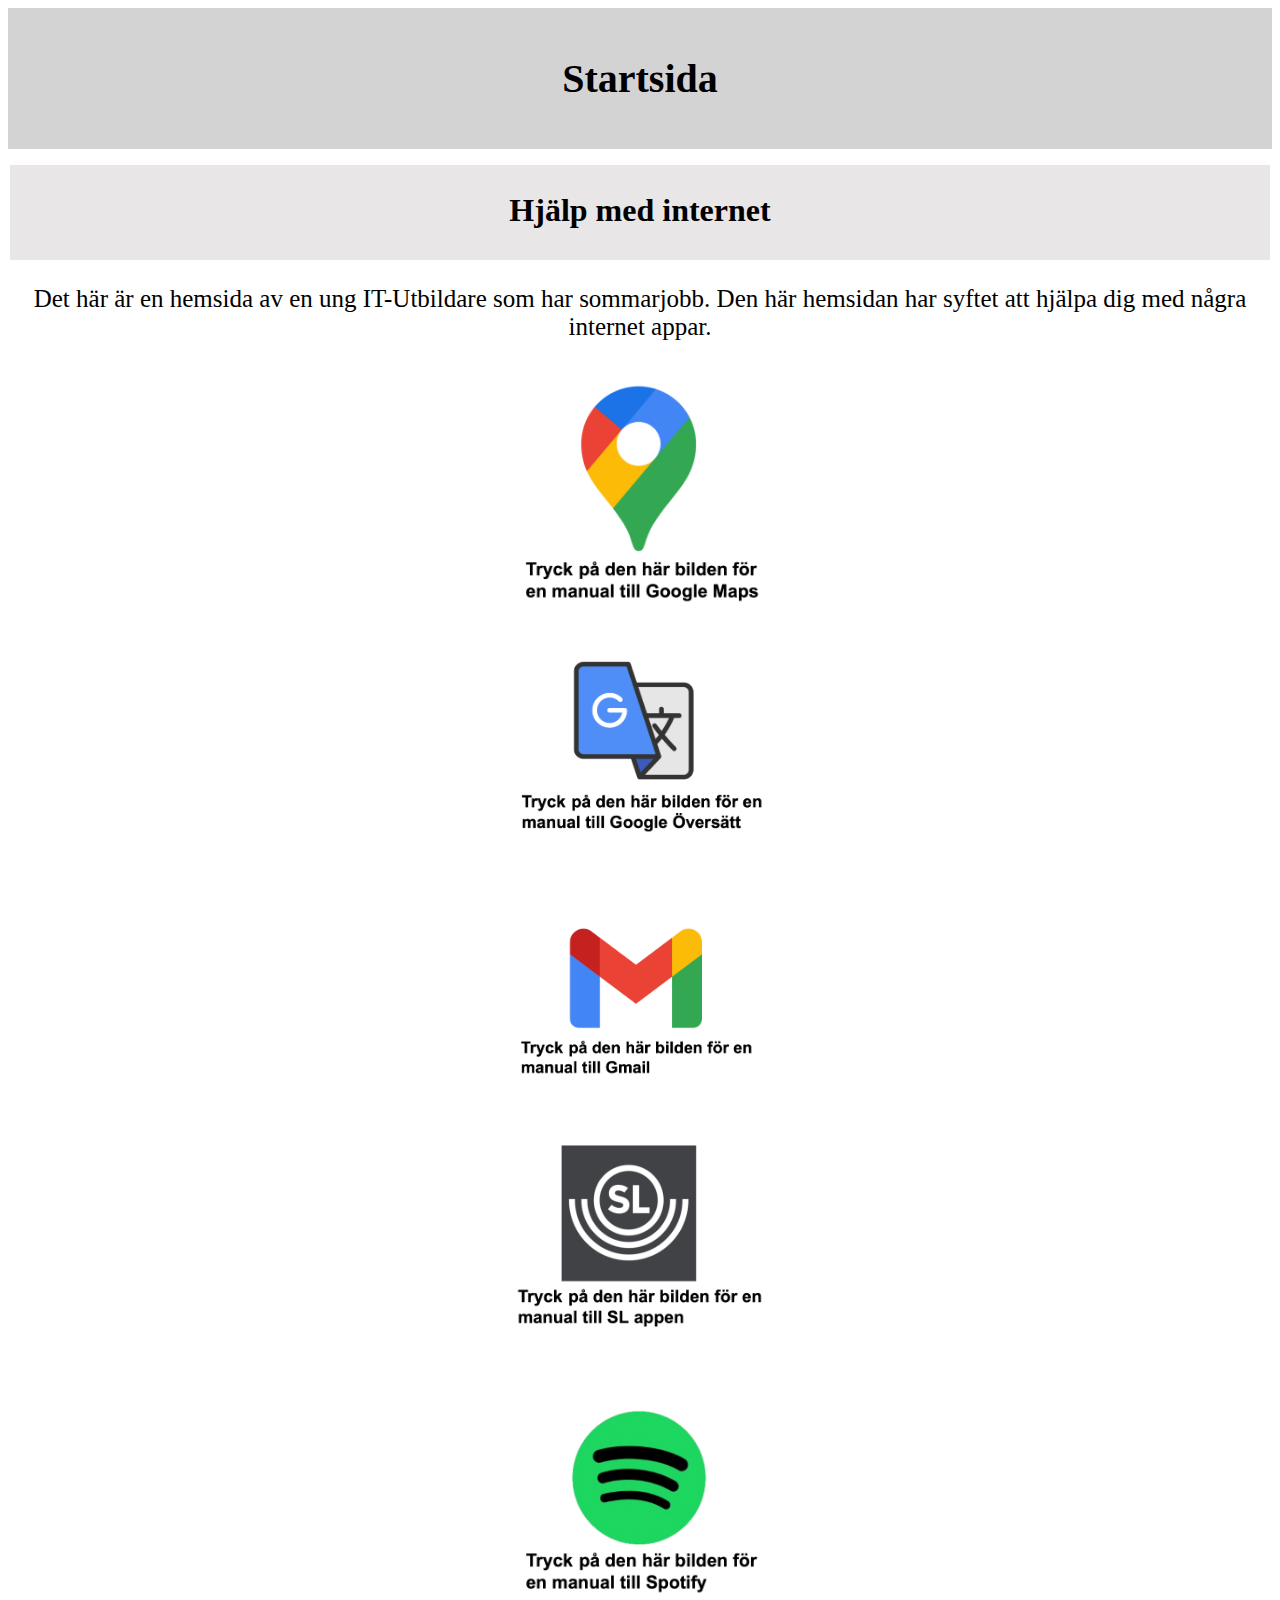
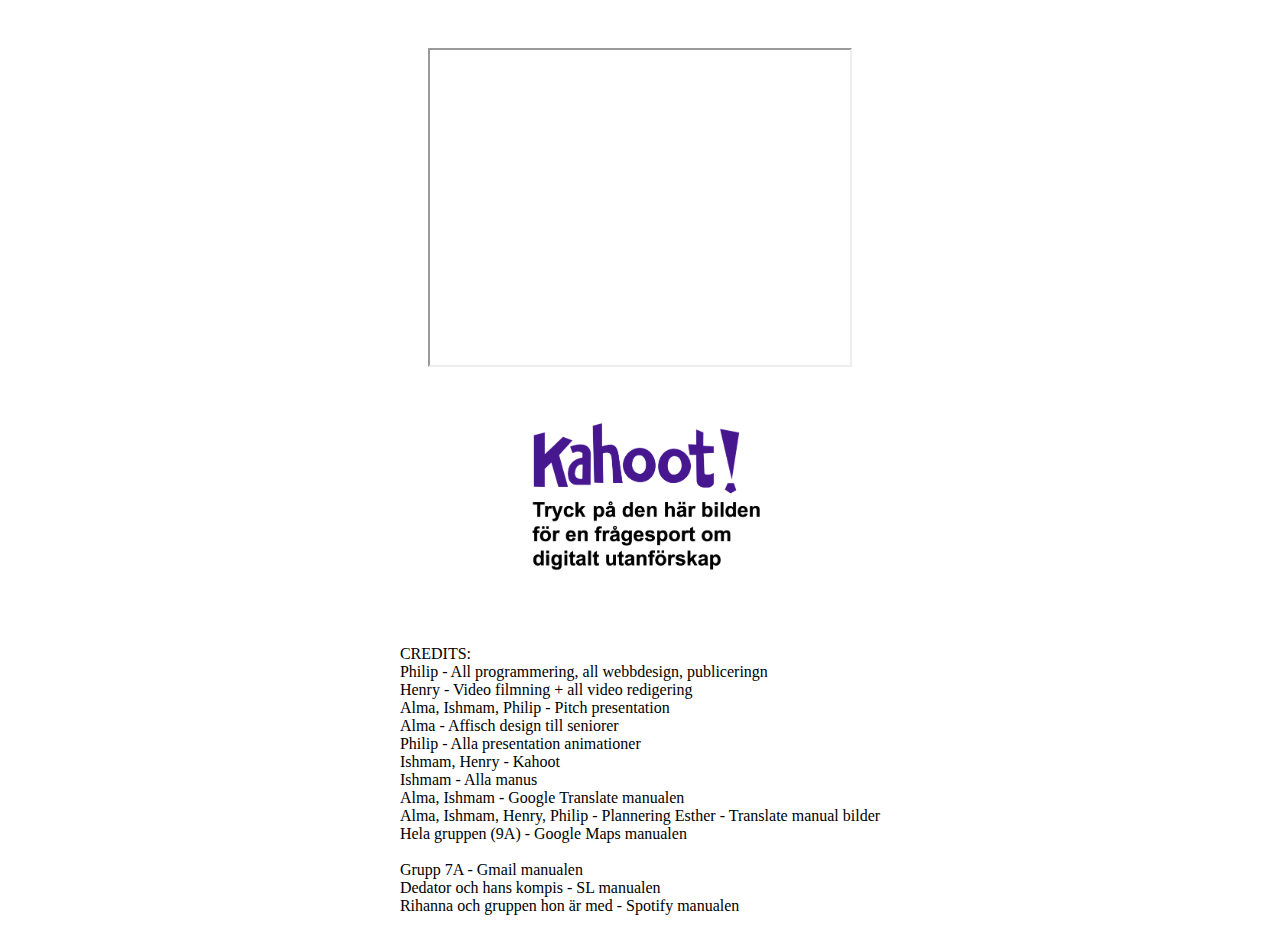
<file: index.html>
<!DOCTYPE html>
<html lang="sv">
<head>
    <meta charset="UTF-8">
    <meta name="viewport" content="width=device-width, initial-scale=1.0">
    <title>Guide till seniorer</title>
</head>
<body>

    <div class="menu">
<a class="startsida" href="index.html"><h1>Startsida</h1></a>
    </div>

    <fieldset class="Title"><h1>Hjälp med internet</h1></fieldset>
    <p class="intro">Det här är en hemsida av en ung IT-Utbildare som har sommarjobb. Den här hemsidan har syftet att hjälpa dig med några internet appar.</p>
    <a href="googlemapshjälp.html"><img class="linkbild" src="./googlemapsmanual/linkbild.png" style="max-width:100%;height:auto;"></a>
     <a href="googleöversätthjälp.html"><img class="linkbild" src="./googleöversättmanual/linkbild2.png" style="max-width:100%;height:auto;"></a>
    <a href="gmailhjälp.html"><img class="linkbild" src="./gmailmanual/linkbild4.png" style="max-width:100%;height:auto;"></a>
    <a href="SLhjälp.html"><img class="linkbild" src="./SLmanual/linkbild5.png" style="max-width:100%;height:auto;"></a>
    <a href="spotifyhjälp.html"><img class="linkbild" src="./spotifymanual/linkbild3.png" style="max-width:100%;height:auto;"></a>
    <iframe class="video" width="420" height="315" src="https://www.youtube.com/embed/DLd9DmNLRag?cc_load_policy=1" allow="accelerometer; autoplay; clipboard-write; encrypted-media; gyroscope; picture-in-picture" allowfullscreen></iframe>
    <a href="https://kahoot.it/challenge/?quiz-id=1c2a83bd-29e8-4c5c-8b15-1bd9ce31f4e0&single-player=true"><img class="linkbild" src="linkbild4.png" style="max-width:100%;height:auto;"></a>
    <!-- <div class="legal">Jag äger inte någon logga eller bild i den här hemsidan. Den här websidan tjänar inte pengar och syftar inte på att intränga på Copyright. Den här websidan är gjord av en sommarjobbare.</div> -->
    <p class="credit">CREDITS:<br>
        Philip - All programmering, all webbdesign, publiceringn<br>
        Henry - Video filmning + all video redigering<br>
        Alma, Ishmam, Philip - Pitch presentation<br>
        Alma - Affisch design till seniorer<br>
        Philip - Alla presentation animationer<br>
        Ishmam, Henry - Kahoot<br>
        Ishmam - Alla manus<br>
        Alma, Ishmam - Google Translate manualen<br>
        Alma, Ishmam, Henry, Philip - Plannering
        Esther - Translate manual bilder<br>
        Hela gruppen (9A) - Google Maps manualen<br><br>

        Grupp 7A - Gmail manualen<br>
        Dedator och hans kompis - SL manualen<br>
        Rihanna och gruppen hon är med - Spotify manualen<br>
    </p>
    <link rel="stylesheet" href="Äldrehjälpstyle.css">
</body>
</html>
</file>
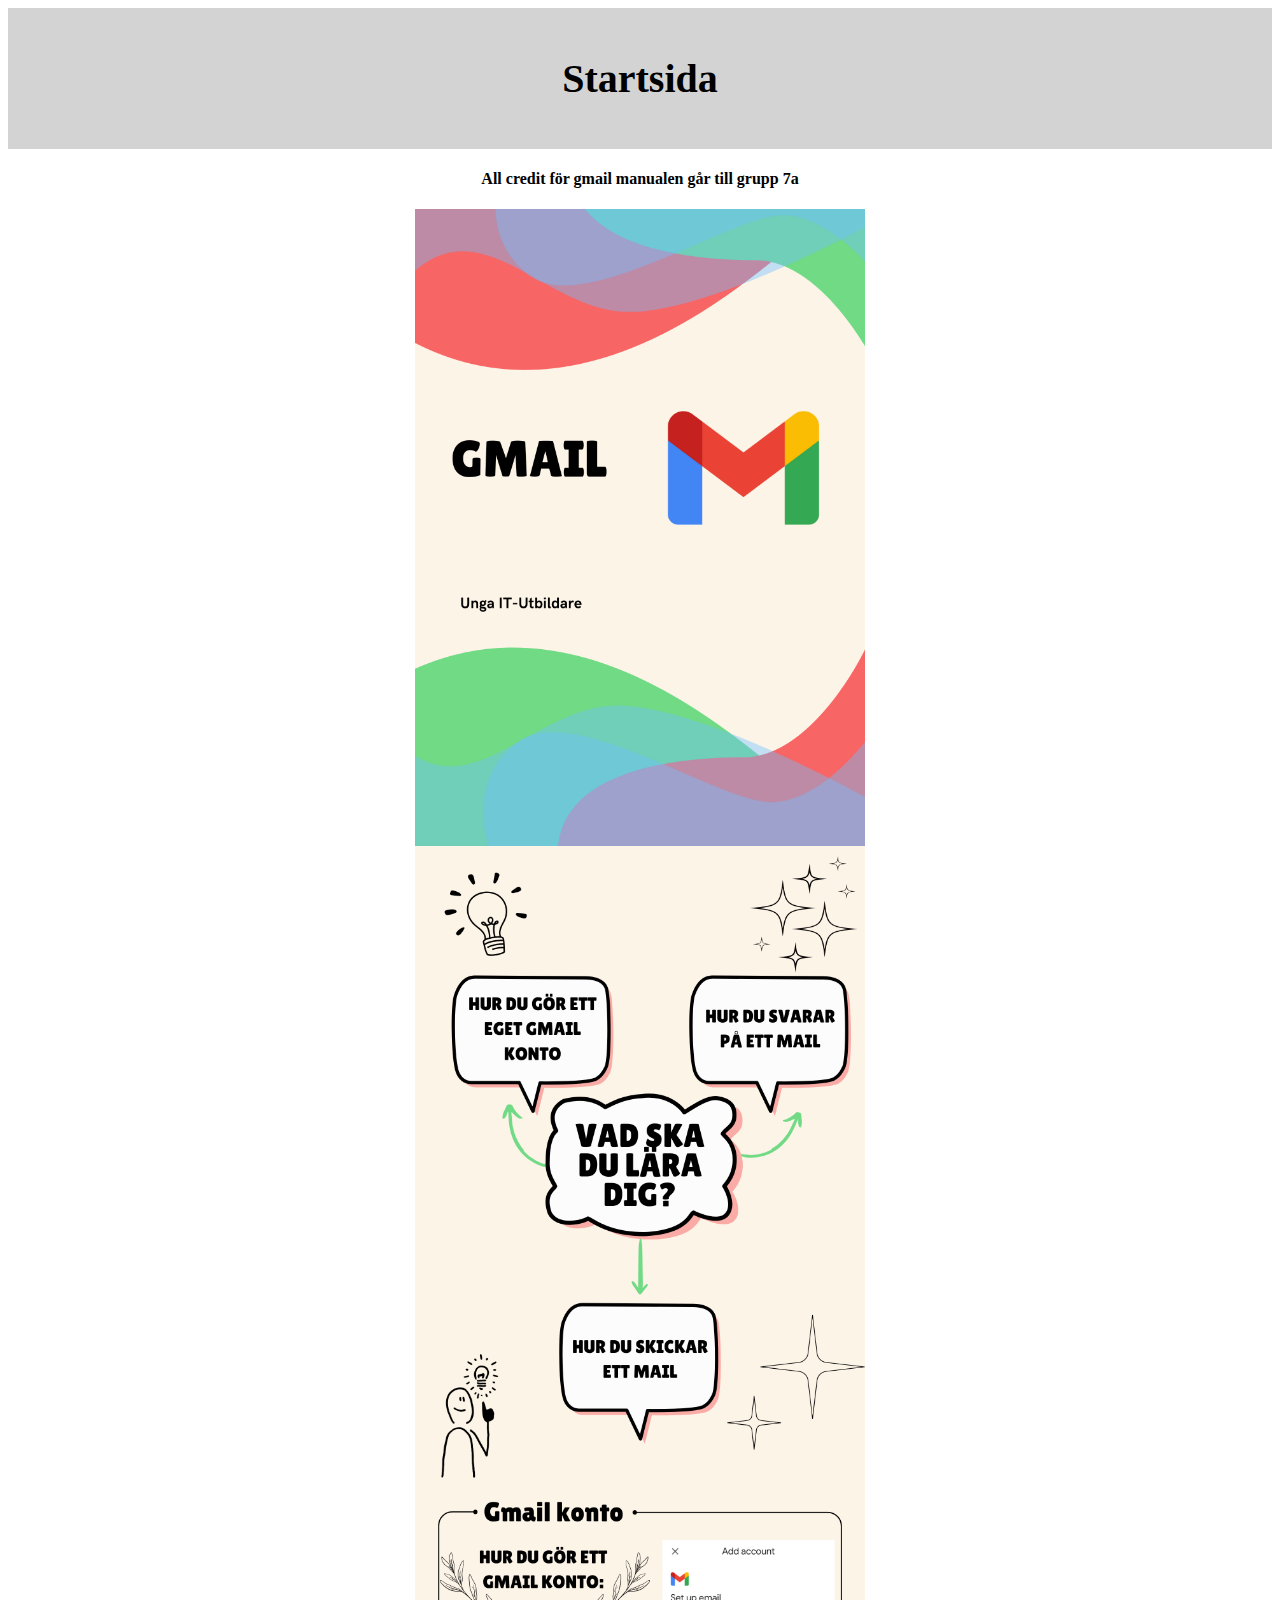
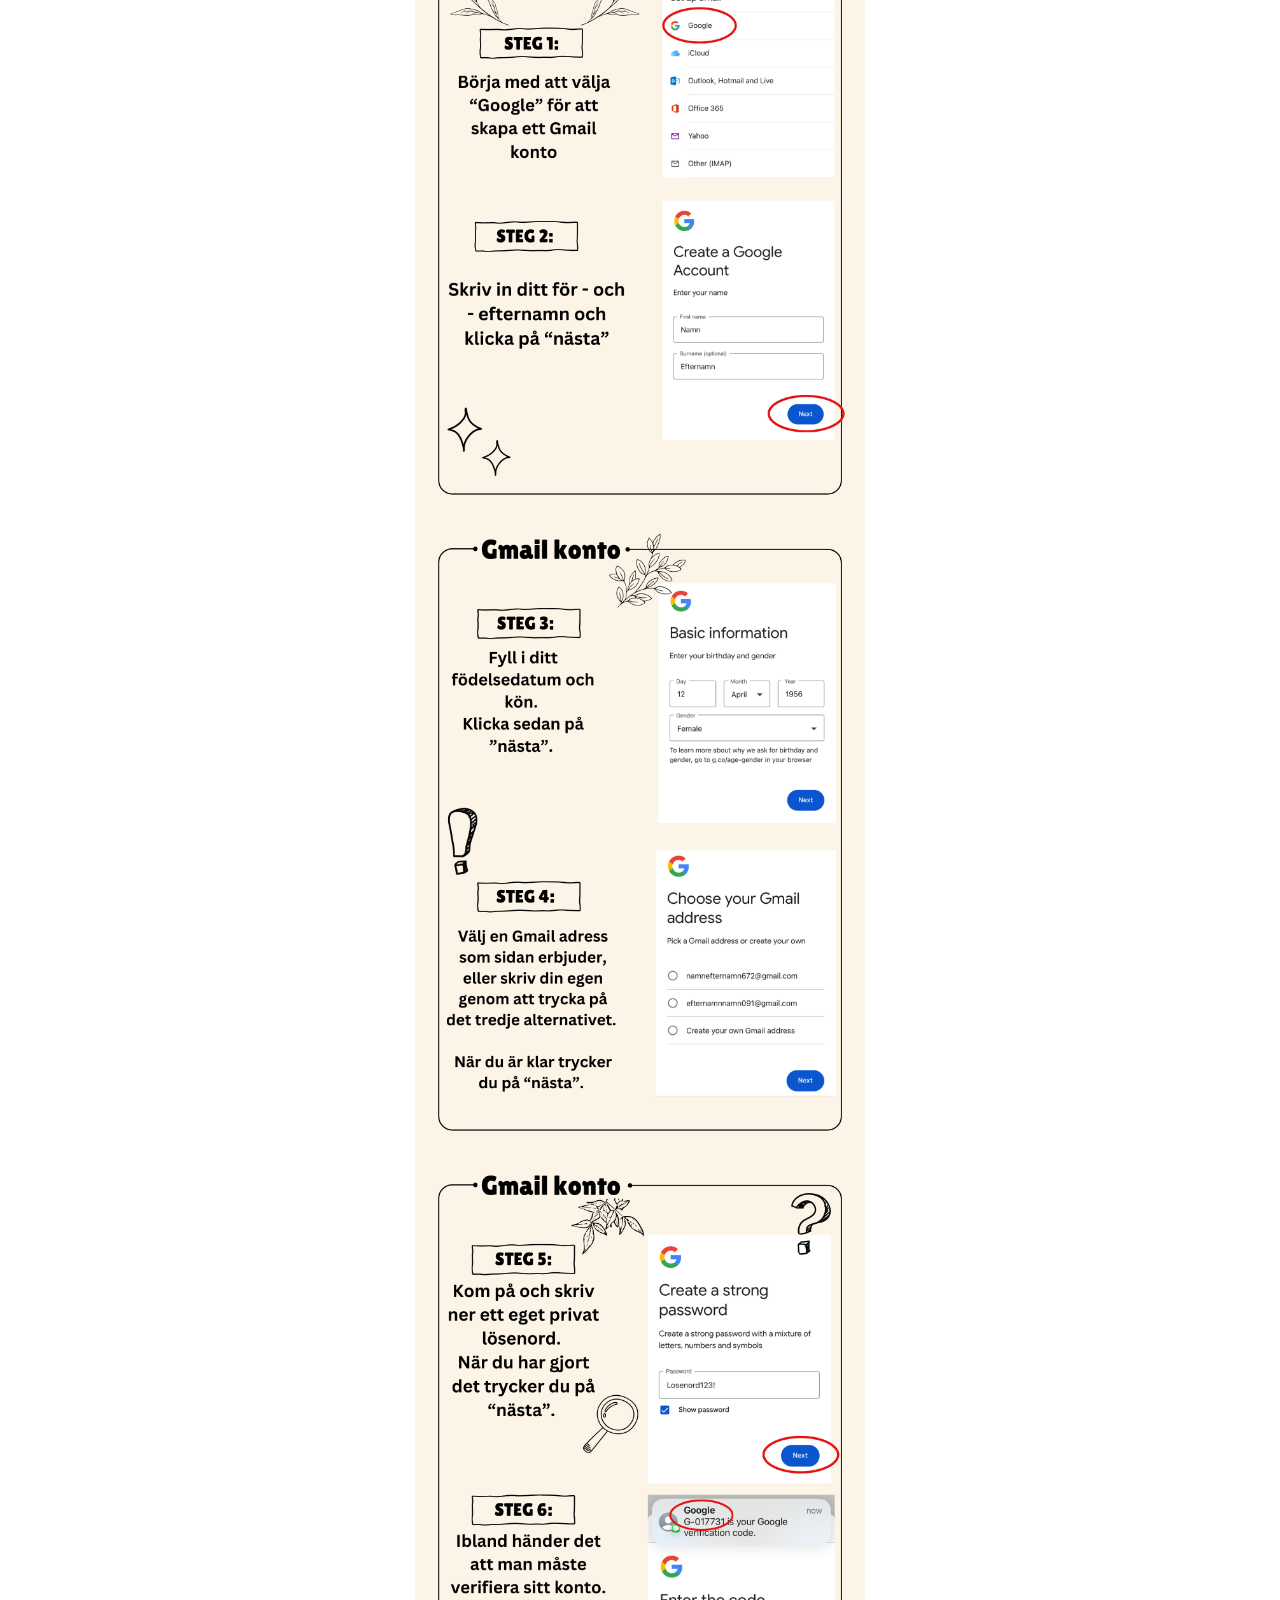
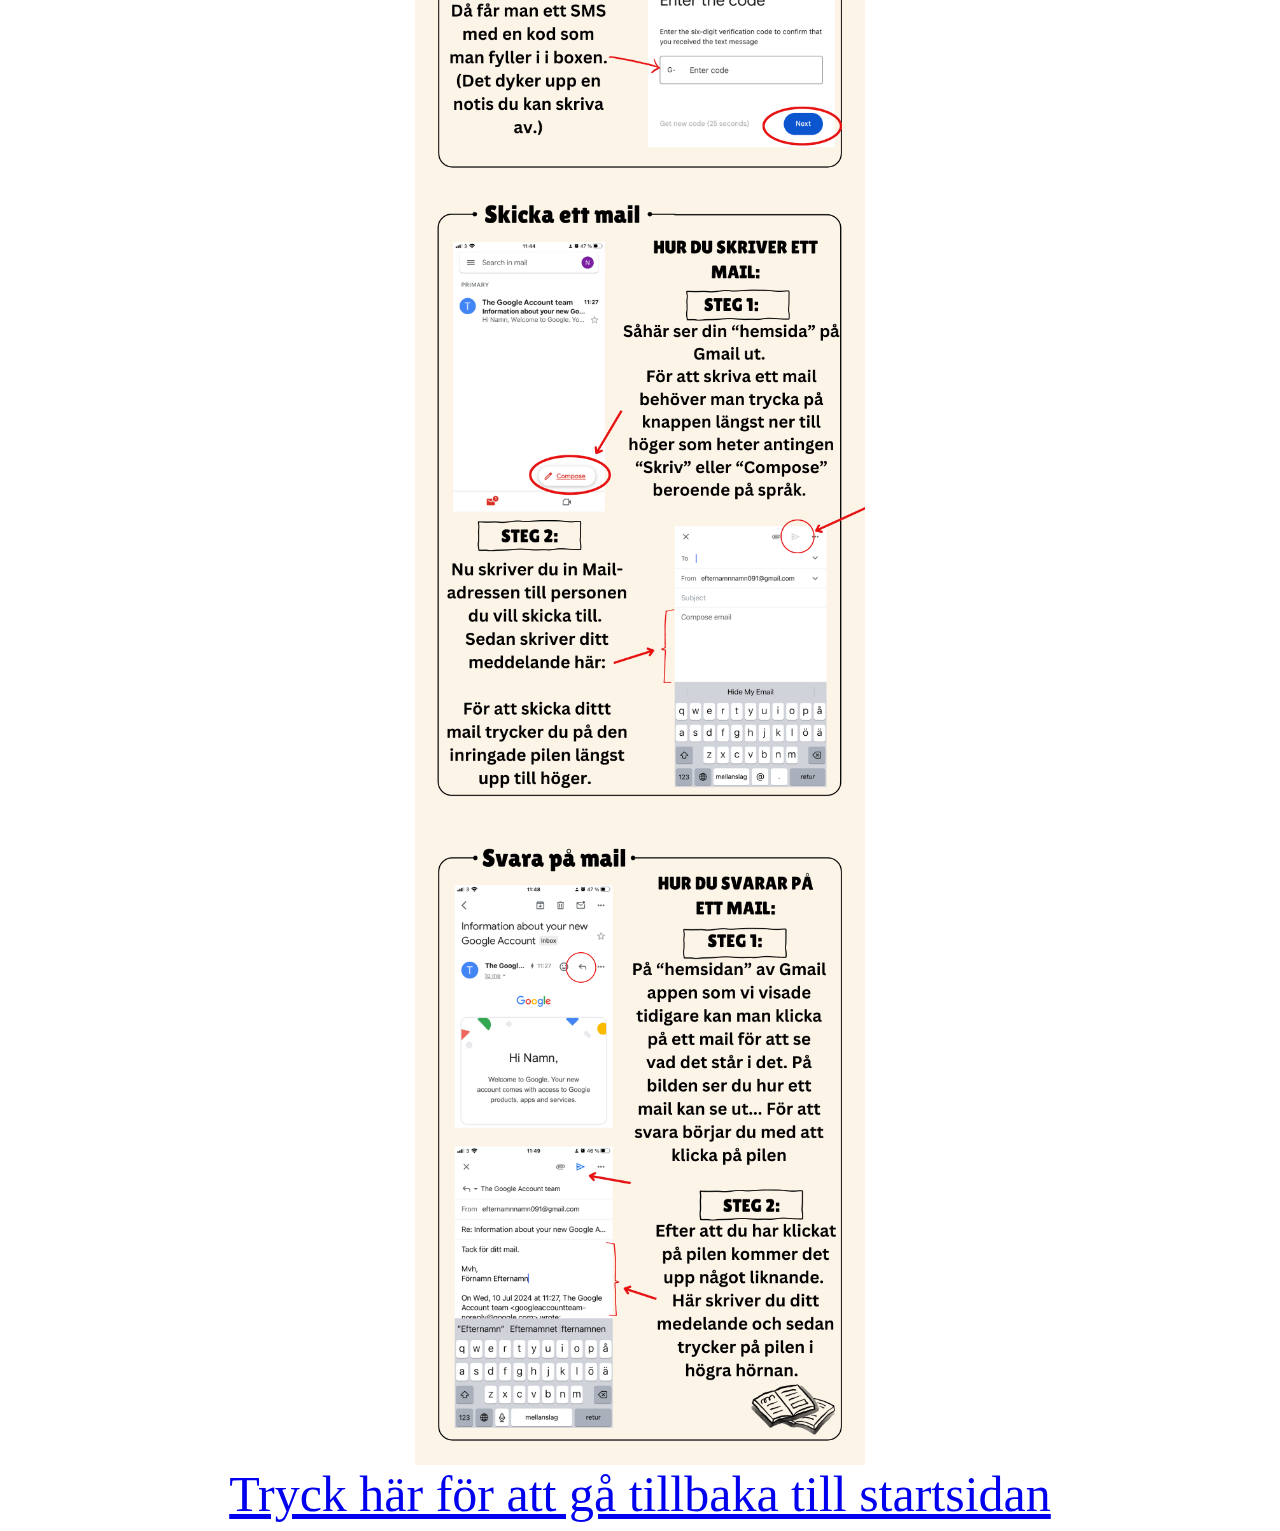
<file: gmailhjälp.html>
<!DOCTYPE html>
<html lang="en">
<head>
    <meta charset="UTF-8">
    <meta name="viewport" content="width=device-width, initial-scale=1.0">
    <title>Gmail</title>
</head>
<body>
    <div class="menu">
        <a class="startsida" href="index.html"><h1>Startsida</h1></a>
            </div>
            <h4 class="credit">All credit för gmail manualen går till grupp 7a</h4>
    <img class="manualimg" src="./gmailmanual/1.png">
    <img class="manualimg" src="./gmailmanual/2.png">
    <img class="manualimg" src="./gmailmanual/3.png">
    <img class="manualimg" src="./gmailmanual/4.png">
    <img class="manualimg" src="./gmailmanual/5.png">
    <img class="manualimg" src="./gmailmanual/6.png">
    <img class="manualimg" src="./gmailmanual/7.png">
    <center><a class="tillbaka" href="index.html">Tryck här för att gå tillbaka till startsidan</a></center>
        <link rel="stylesheet" href="Äldrehjälpstyle.css">
</body>
</html>
</file>
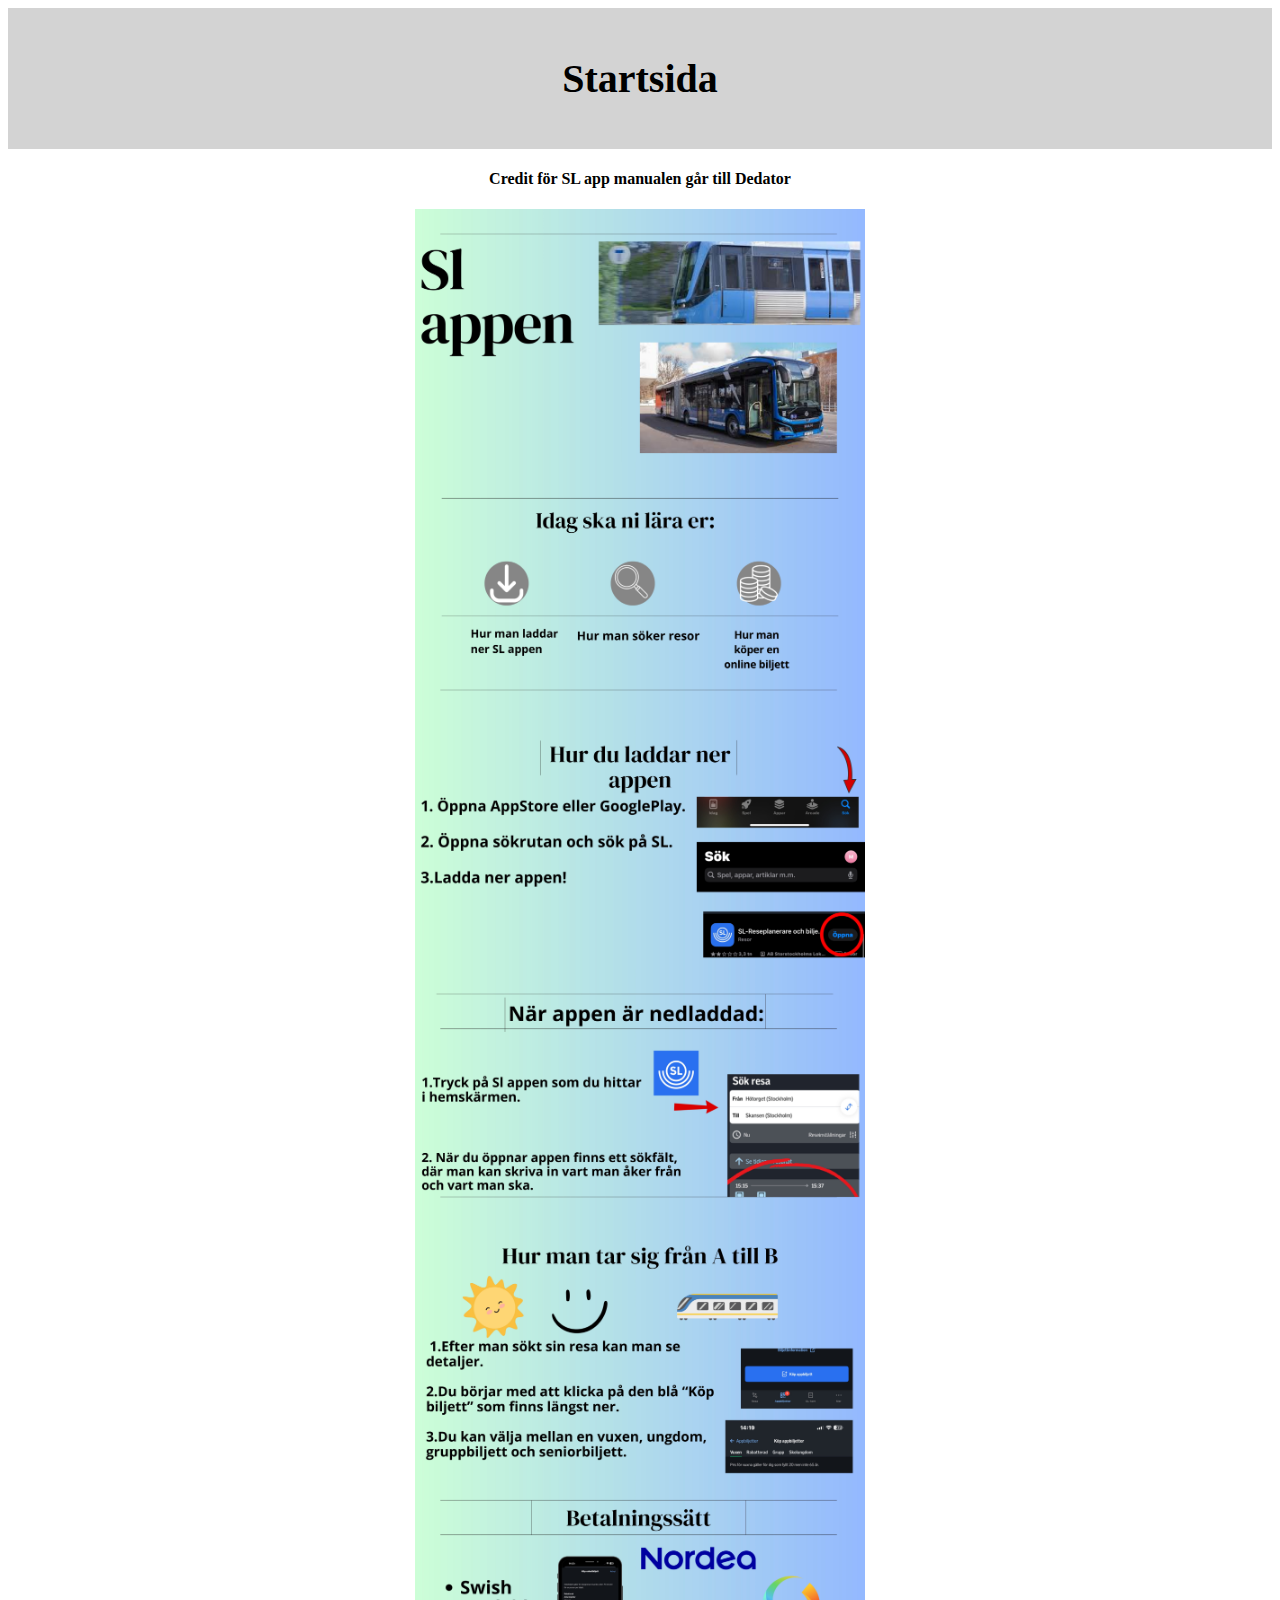
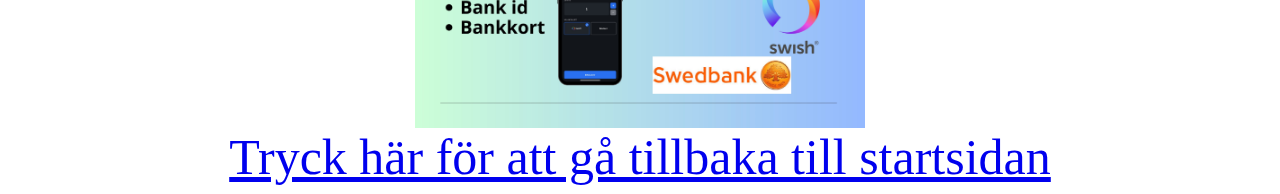
<file: SLhjälp.html>
<!DOCTYPE html>
<html lang="sv">
<head>
    <meta charset="UTF-8">
    <meta name="viewport" content="width=device-width, initial-scale=1.0">
    <title>SL appen</title>
</head>
<body>
    <div class="menu">
    <a class="startsida" href="index.html"><h1>Startsida</h1></a>
            </div>
            <h4 class="credit">Credit för SL app manualen går till Dedator</h4>
            <img class="manualimg" src="./SLmanual/Sl appen-1.jpg">
            <img class="manualimg" src="./SLmanual/Sl appen-2.jpg">
            <img class="manualimg" src="./SLmanual/Sl appen-3.jpg">
            <img class="manualimg" src="./SLmanual/Sl appen-4.jpg">
            <img class="manualimg" src="./SLmanual/Sl appen-5.jpg">
            <img class="manualimg" src="./SLmanual/Sl appen-6.jpg">
            <center><a class="tillbaka" href="index.html">Tryck här för att gå tillbaka till startsidan</a></center>
    <link rel="stylesheet" href="Äldrehjälpstyle.css">
</body>
</html>
</file>
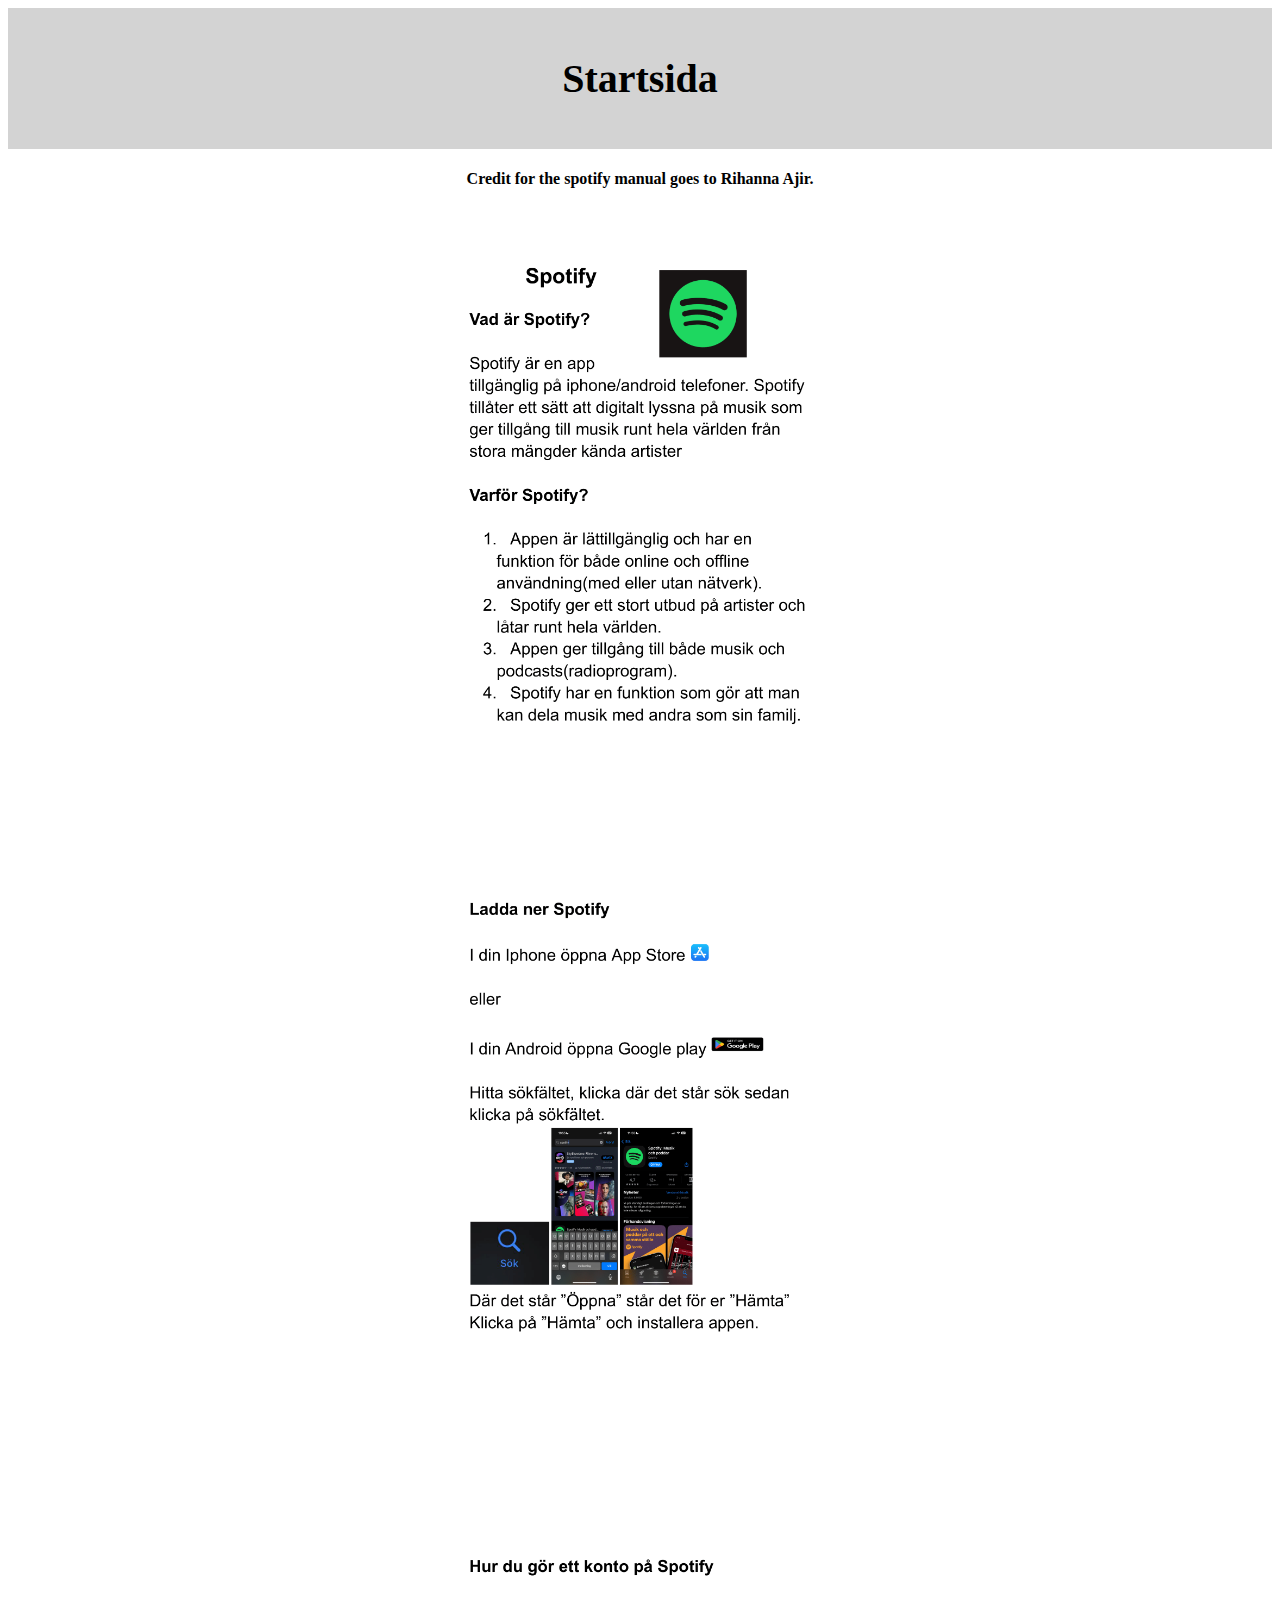
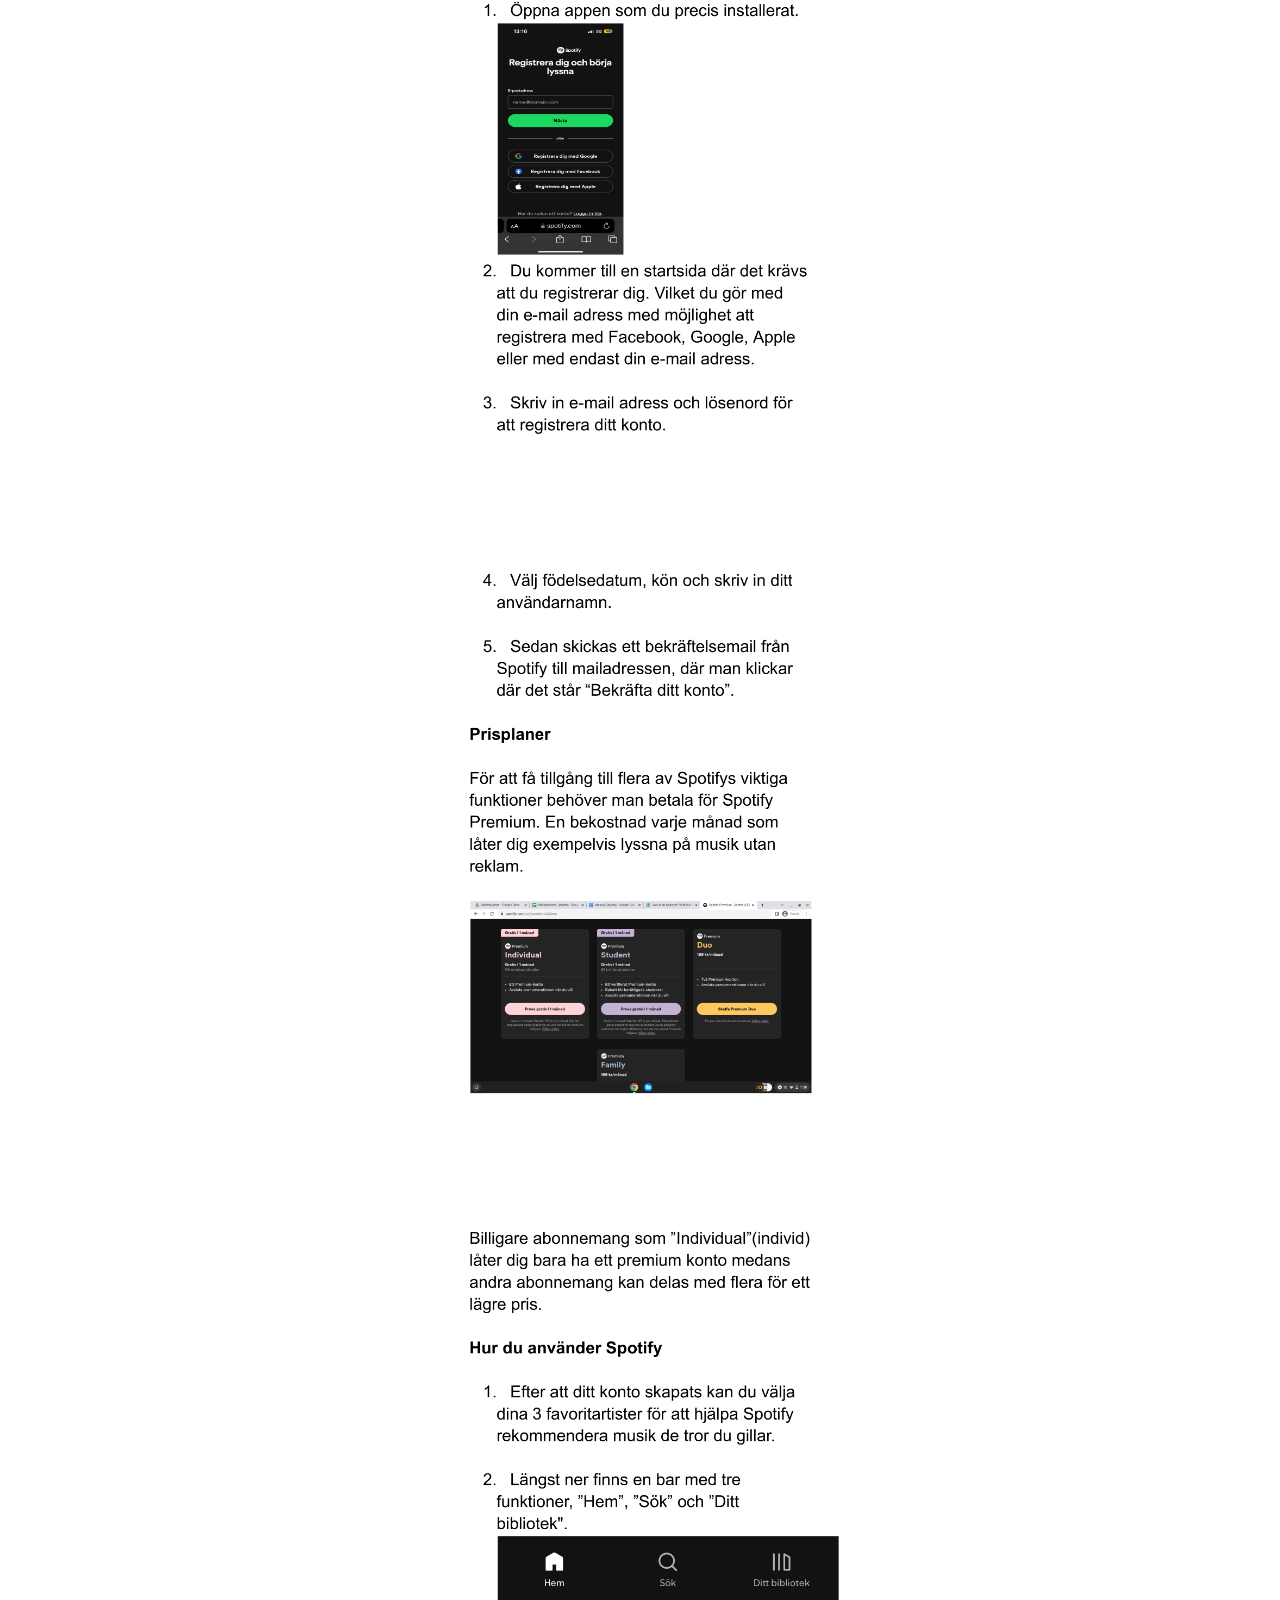
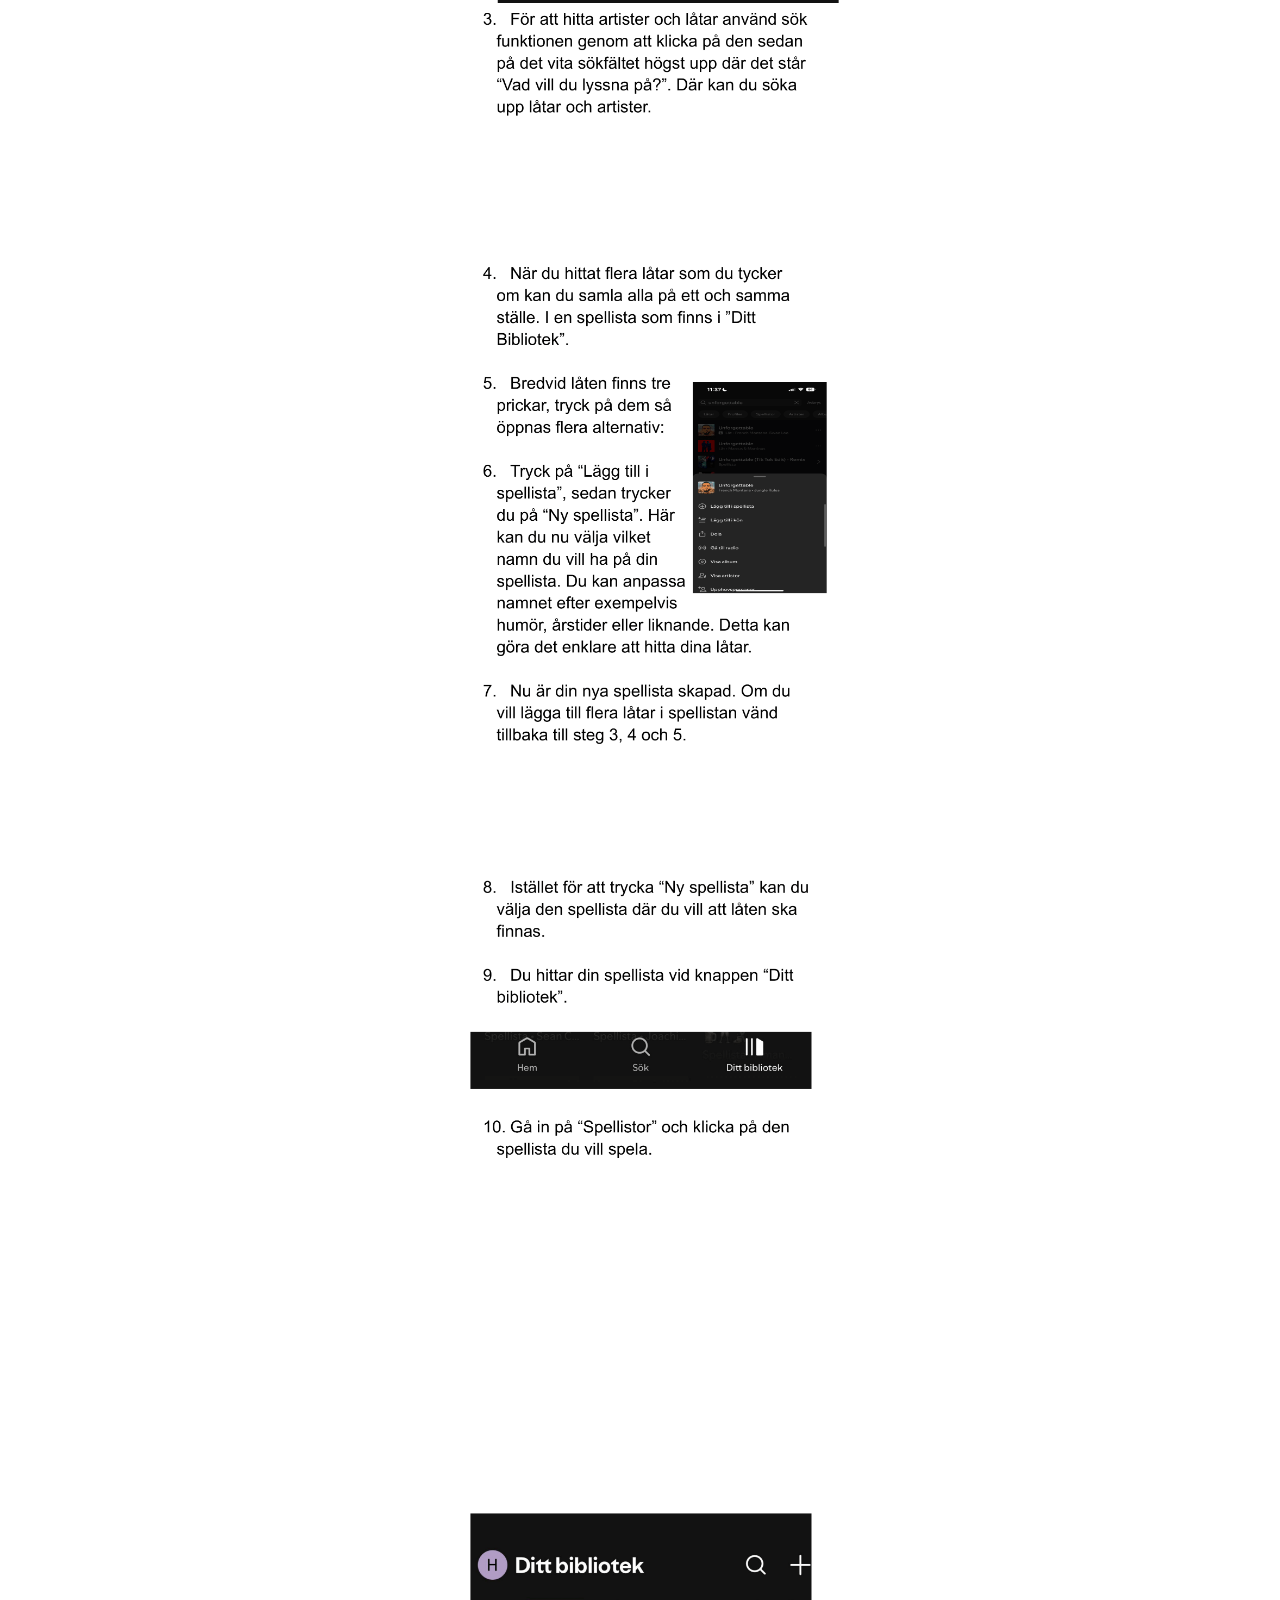
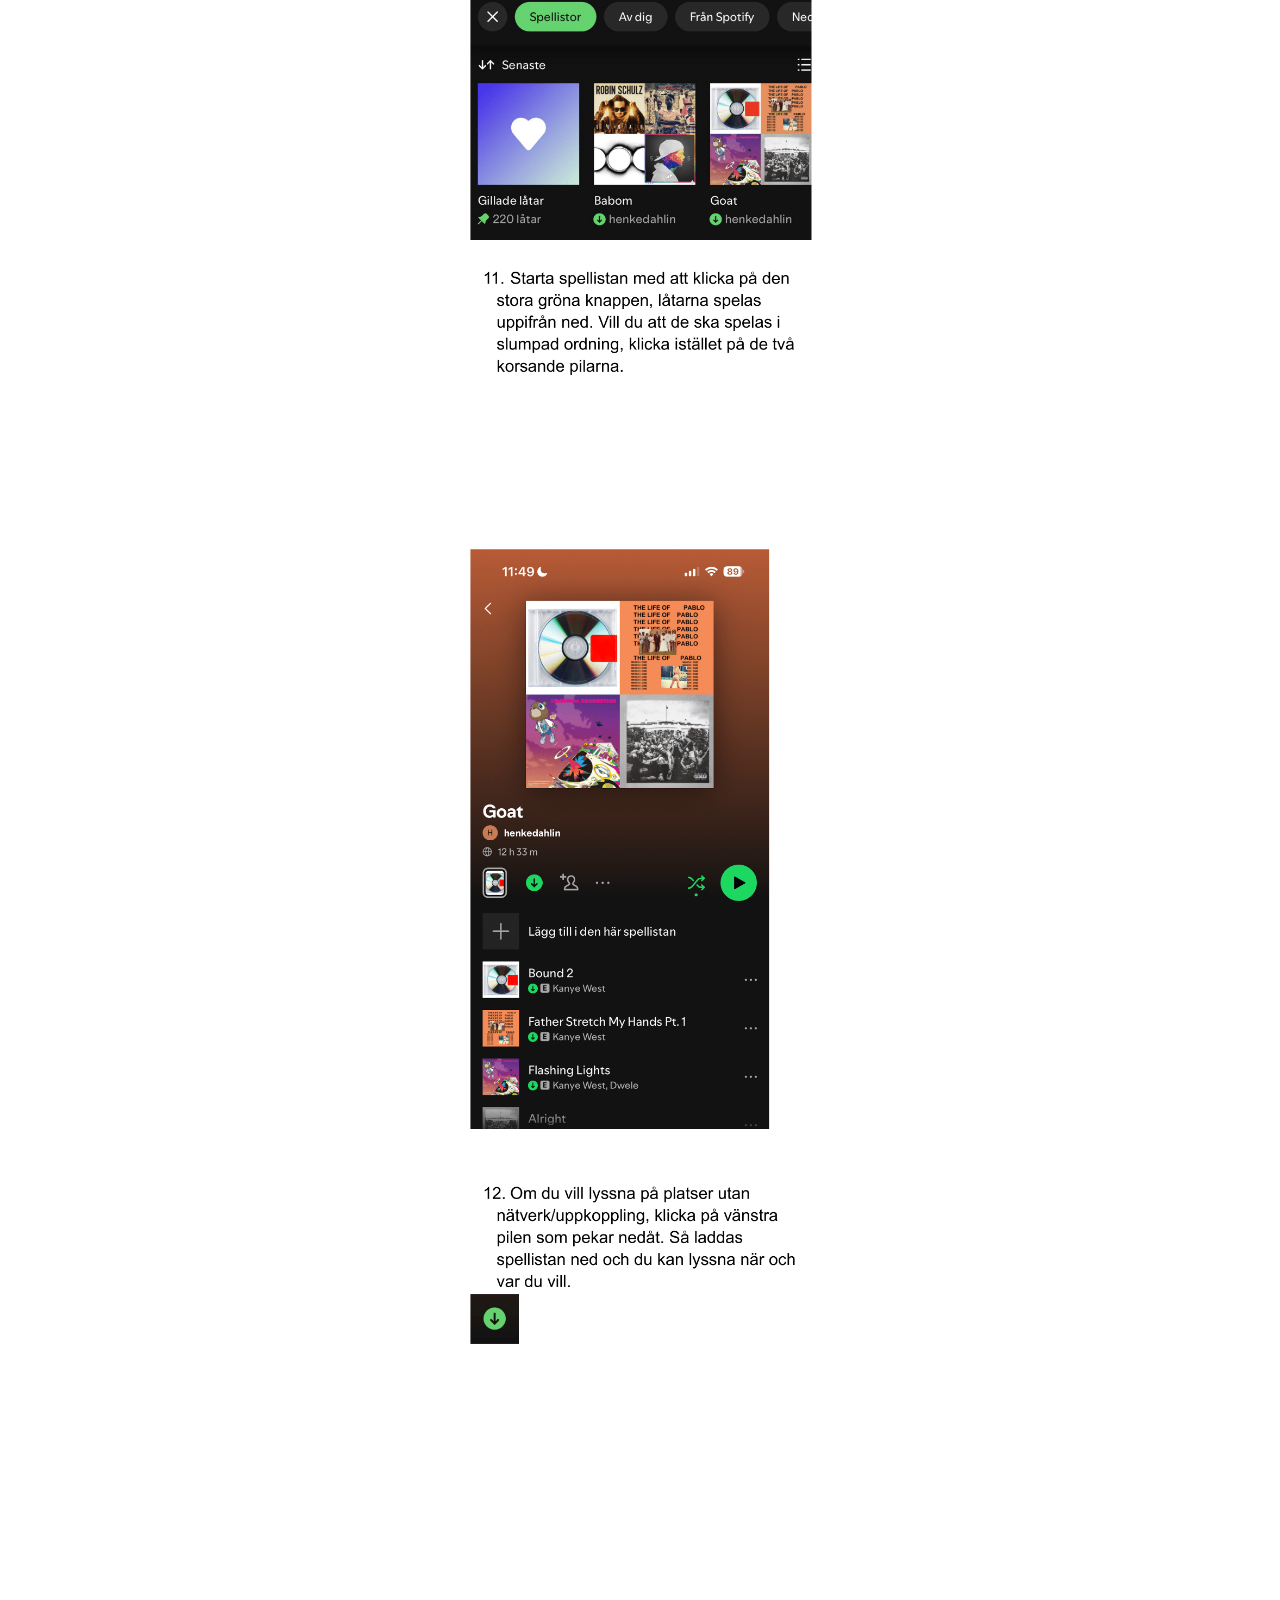
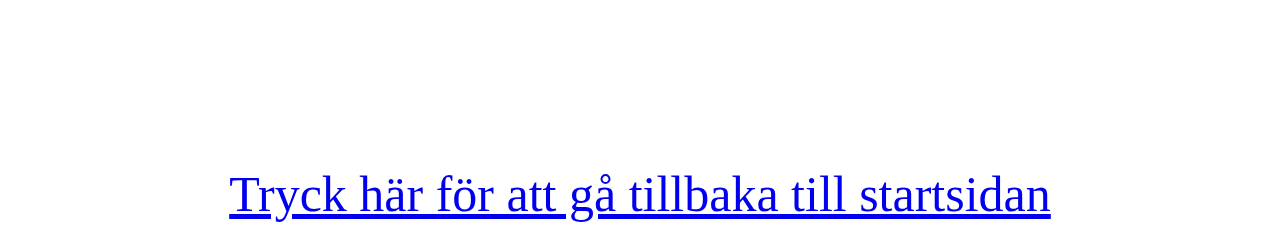
<file: spotifyhjälp.html>
<!DOCTYPE html>
<html lang="en">
<head>
    <meta charset="UTF-8">
    <meta name="viewport" content="width=device-width, initial-scale=1.0">
    <title>Spotify</title>
</head>
<body>
    <div class="menu">
        <a class="startsida" href="index.html"><h1>Startsida</h1></a>
        </div>
        <h4 class="credit">Credit for the spotify manual goes to Rihanna Ajir.</h4>
        <img class="manualimg" src="./spotifymanual/spotifymanual-01.png">
        <img class="manualimg" src="./spotifymanual/spotifymanual-02.png">
        <img class="manualimg" src="./spotifymanual/spotifymanual-03.png">
        <img class="manualimg" src="./spotifymanual/spotifymanual-04.png">
        <img class="manualimg" src="./spotifymanual/spotifymanual-05.png">
        <img class="manualimg" src="./spotifymanual/spotifymanual-06.png">
        <img class="manualimg" src="./spotifymanual/spotifymanual-07.png">
        <img class="manualimg" src="./spotifymanual/spotifymanual-08.png">
        <img class="manualimg" src="./spotifymanual/spotifymanual-09.png">
        <img class="manualimg" src="./spotifymanual/spotifymanual-10.png">
        <center><a class="tillbaka" href="index.html">Tryck här för att gå tillbaka till startsidan</a></center>
        <link rel="stylesheet" href="Äldrehjälpstyle.css">
</body>
</html>
</file>
<file: Äldrehjälpstyle.css>
.Title {
    background-color: rgb(232, 230, 230);
    border-width: 0;
    text-align: center;
}
.tillbaka {
    font-size: 50px;
}
.linkbild {
   width: 250px;
   display: block;
   margin: 0 auto;
   padding-bottom: 3rem;
}
.intro {
    font-size: 25px;
    text-align: center;
}
.manualimg {
    width: 450px;
    display: block;
    margin: 0 auto;
    max-width: 100%;
}
.menu {
    overflow: hidden;
    background-color: lightgray;
    margin-bottom: 1rem;
}
.menu a {
    color: black;
    padding: 14px; 
    text-decoration: none;
    border-radius: 4px;
    font-size: 20px;
    padding: 20px 10px;
    display: flex;
    align-items: center;
    justify-content: center;
}
.startsida {
    font-size: 200px;
}
.credit {
    display: flex;
    justify-content: center;
}
.video {
    display: block;
    margin: 0 auto;
    max-width: 100%;
    margin-bottom: 44px;
}
</file>
